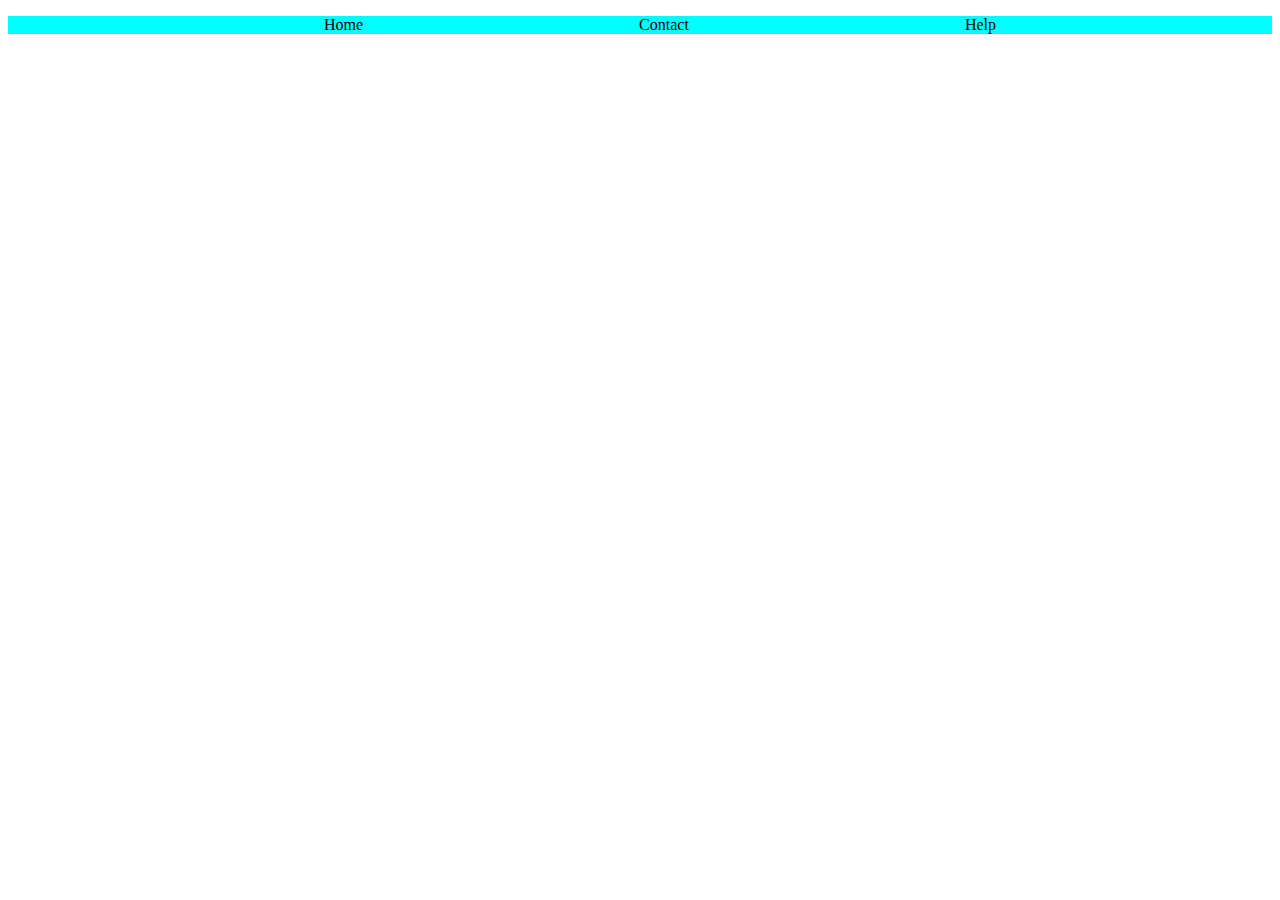
<file: index.html>
<!DOCTYPE html>
<html lang="en">
<head>
    <meta charset="UTF-8">
    <meta name="viewport" content="width=device-width, initial-scale=1.0">
    <meta http-equiv="X-UA-Compatible" content="ie=edge">
    <title>Document</title>
    <link  rel="stylesheet" href="indexcss.css"></link>
</head>
<body>
  <!--<div1 id="container">
    <div id="box1">box1</div>
    <div id="box2">box2</div>
    <div id="box3">box3</div>
    <div id="box4">box4</div>
  </div1>-->
  <div>
    <ul class="navbar">
      <li><a href="#">Home</a></li>
      <li><a href="#">Contact</a></li>
      <li><a href="#">Help</a></li>
    </ul>
  </div>
</body>
</html>
</file>
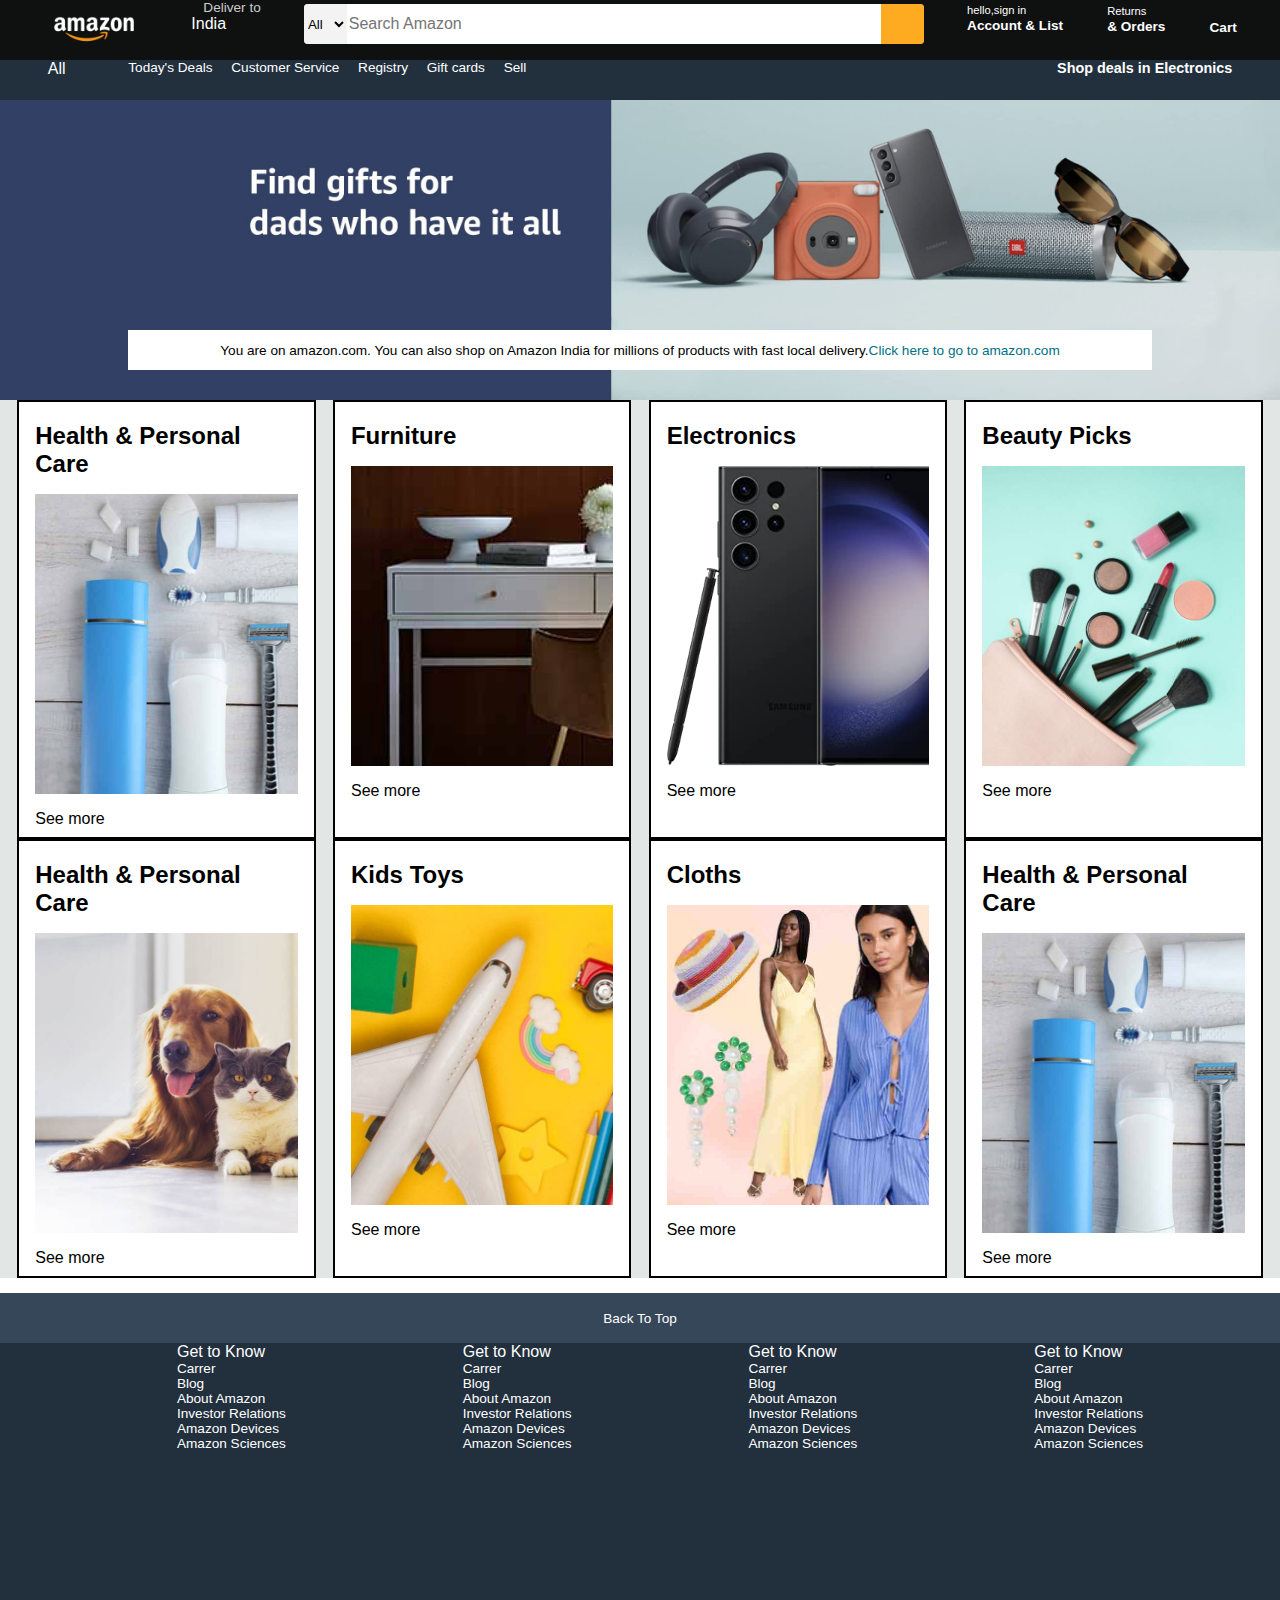
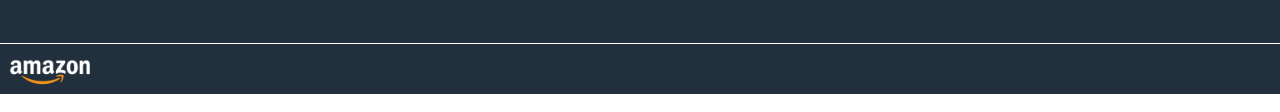
<file: Amazonclone.html>
<!DOCTYPE html>
<html lang="en">
<head>
    <meta charset="UTF-8">
    <meta name="viewport" content="width=device-width, initial-scale=1.0">
    <meta http-equiv="X-UA-Compatible" content="ie=edge">
    <title>Document</title>
    <link rel="stylesheet" href="https://cdnjs.cloudflare.com/ajax/libs/font-awesome/6.4.2/css/all.min.css" integrity="sha512-z3gLpd7yknf1YoNbCzqRKc4qyor8gaKU1qmn+CShxbuBusANI9QpRohGBreCFkKxLhei6S9CQXFEbbKuqLg0DA==" crossorigin="anonymous" referrerpolicy="no-referrer" />
    <link rel="stylesheet" href="Amazonclone.css">
</head>

<body>
   <header>
       <div class="navbar">
           <div class="nav-logo border">
               <div class="logo "></div>
            </div>
            <div class="nav-address">
                <p class="add-first">Deliver to</p>
                <div class="add-icon">
                    <i class="fa-solid fa-location-dot"></i>
                    <p class="add-sec">India</p>
                </div>
            </div>
            <div class="nav-search">
                <select class="search-select">
                    <option>All</option>
                </select>

                <input placeholder="Search Amazon" class="search-input">
                <div class="search-icon">
                    <i class="fa-solid fa-magnifying-glass"></i>

                </div>
            </div>
       
       <div class="nav-signing">
           <p><span>hello,sign in</span></p>
           <p class="nav-second">Account & List</p>

       </div>
       <div class="nav-return border">
            <p><span>Returns</span></p>
            <p class="nav-second">& Orders</p>
        </div>
        <div class="nav-cart">
                <i class="fa-solid fa-cart-shopping"></i>   
                Cart
        </div>
    </div>
    <div class="panel">
        <div class="panel-all">
            <i class="fa-solid fa-bars"></i>
            All
        </div>
        <div class="panel-ops">
            <p>Today's Deals</p>
            <p>Customer Service</p>
            <p>Registry</p>
            <p>Gift cards</p>
            <p>Sell</p>
        </div>
        <div class="panel-deals">
            Shop deals in Electronics
        </div>
    </div>
    
   </header> 
   <div class="hero-section">
        <div class="hero-msg">
            <p>You are on amazon.com. You can also shop on Amazon India for millions of products 
                with fast local delivery.<a>Click here to go to amazon.com</a>
            </p>
        </div>
   </div>
   <div class="shop-section">
       <div class="box1 box">
           <div class="box-content">
           <h2>Health & Personal Care</h2>
           <div class="box-img" style="background-image: url('box2_image.jpg')"></div>
           <p>See more</p>
       </div>
       </div>
       <div class="box2 box">
            <div class="box-content">
                    <h2>Furniture</h2>
                    <div class="box-img" style="background-image: url('box3_image.jpg')"></div>
                    <p>See more</p>
                </div>
       </div>
       <div class="box3 box">
            <div class="box-content">
                    <h2>Electronics</h2>
                    <div class="box-img" style="background-image: url('box4_image.jpg')"></div>
                    <p>See more</p>
                </div>
       </div>
       <div class="box4 box">
            <div class="box-content">
                    <h2>Beauty Picks</h2>
                    <div class="box-img" style="background-image: url('box5_image.jpg')"></div>
                    <p>See more</p>
                </div>
       </div>
       <div class="box1 box">
            <div class="box-content">
            <h2>Health & Personal Care</h2>
            <div class="box-img" style="background-image: url('box6_image.jpg')"></div>
            <p>See more</p>
        </div>
        </div>
        <div class="box2 box">
             <div class="box-content">
                     <h2>Kids Toys</h2>
                     <div class="box-img" style="background-image: url('box7_image.jpg')"></div>
                     <p>See more</p>
                 </div>
        </div>
        <div class="box3 box">
             <div class="box-content">
                     <h2>Cloths</h2>
                     <div class="box-img" style="background-image: url('box8_image.jpg')"></div>
                     <p>See more</p>
                 </div>
        </div>
        <div class="box4 box">
             <div class="box-content">
                     <h2>Health & Personal Care</h2>
                     <div class="box-img" style="background-image: url('box2_image.jpg')"></div>
                     <p>See more</p>
                 </div>
        </div>
   </div>
   <footer>
       <div class="foot-panel1">
           Back To Top
       </div>
       <div class="foot-panel2">
           <ul>
               <p>Get to Know</p>
               <a>Carrer</a>
               <a>Blog</a>
               <a>About Amazon</a>
               <a>Investor Relations</a>
               <a>Amazon Devices</a>
               <a>Amazon Sciences</a>
           </ul>
           <ul>
                <p>Get to Know</p>
                <a>Carrer</a>
                <a>Blog</a>
                <a>About Amazon</a>
                <a>Investor Relations</a>
                <a>Amazon Devices</a>
                <a>Amazon Sciences</a>
            </ul>
            <ul>
                    <p>Get to Know</p>
                    <a>Carrer</a>
                    <a>Blog</a>
                    <a>About Amazon</a>
                    <a>Investor Relations</a>
                    <a>Amazon Devices</a>
                    <a>Amazon Sciences</a>
                </ul>
                <ul>
                        <p>Get to Know</p>
                        <a>Carrer</a>
                        <a>Blog</a>
                        <a>About Amazon</a>
                        <a>Investor Relations</a>
                        <a>Amazon Devices</a>
                        <a>Amazon Sciences</a>
                    </ul>

       </div>
       <div class="foot-panel3">
            <div class="logo"></div>
       </div>
       <div class="foot-panel4">
           <div class="pages">
               <a>Conditions of Use</a>
                <a>Privacy of Notice</a>
                <a>Your Ads Privacy Choices</a>
           </div>
       </div>
   </footer>
</body>
</html>
</file>
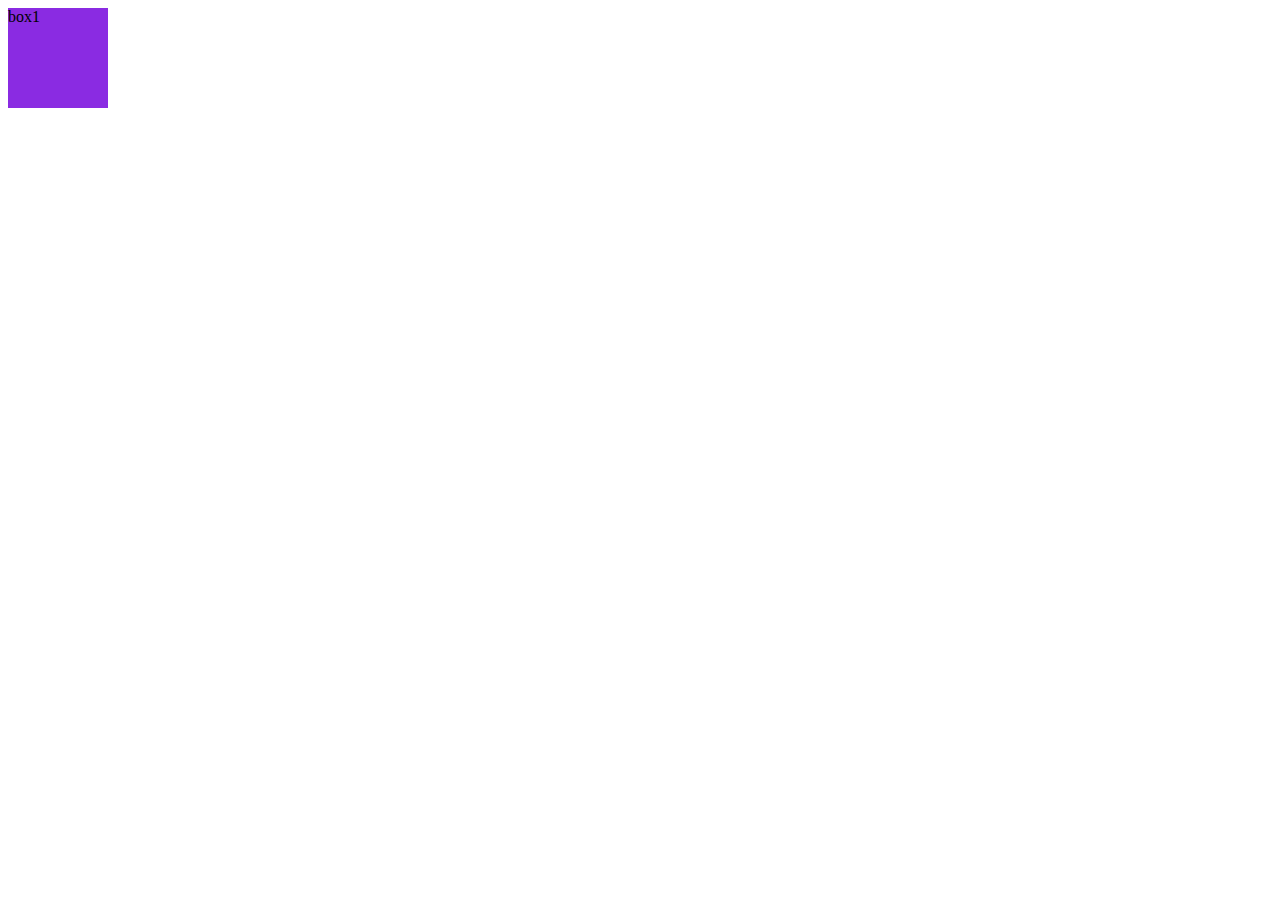
<file: media_query.html>
<!DOCTYPE html>
<html lang="en">
<head>
    <meta charset="UTF-8">
    <meta name="viewport" content="width=device-width, initial-scale=1.0">
    <meta http-equiv="X-UA-Compatible" content="ie=edge">
    <title>Document</title>
    <link rel="stylesheet" href="media_query.css">
</head>
<body>
    <div class="box">
box1
    </div>
</body>
</html>
</file>
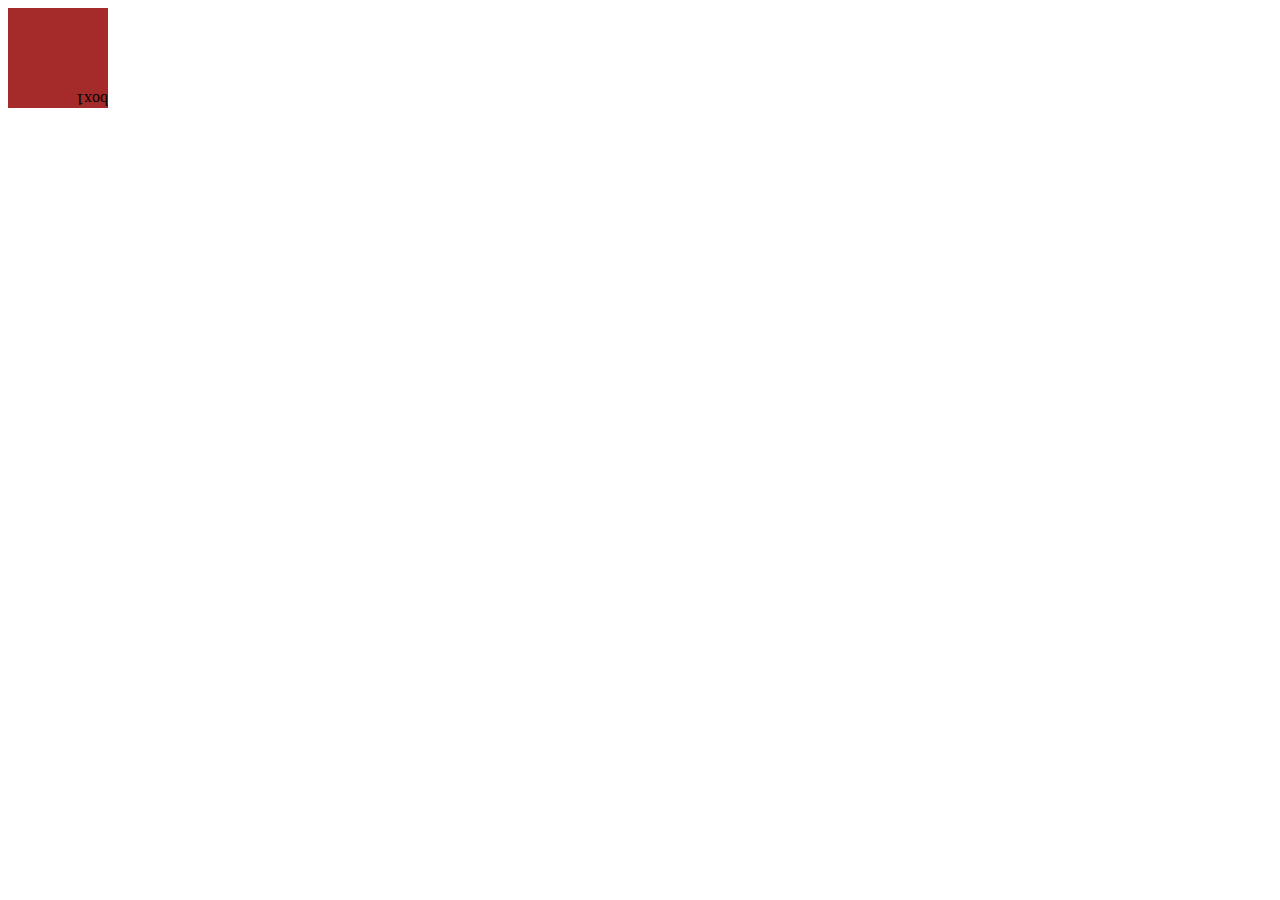
<file: transition.html>
<!DOCTYPE html>
<html lang="en">
<head>
    <meta charset="UTF-8">
    <meta name="viewport" content="width=device-width, initial-scale=1.0">
    <meta http-equiv="X-UA-Compatible" content="ie=edge">
    <title>Document</title>
    <link rel="stylesheet" href="transition.css" ></link>
</head>
<body>
    <div>
        box1
    </div>
</body>
</html>
</file>
<file: indexcss.css>
/* #maindiv{
    height:100px;
    width:100px;
    background-color: brown;
    border-radius: 50%;
    margin-bottom: 20px;

}
#div1{
    height:100px;
    width:100px;
    background-color: pink;
    border-radius: 50%;
    margin-bottom: 20px;


}
#div2{
    height:100px;
    width:100px;
    background-color:blue;
    border-radius: 50%;
    margin-bottom: 20px;


}
.opacity{
    height:100px;
    width:100px;
    background-color: black;
    opacity: 0.50;
    color:white;
} 
body{
    text-align: center;
}

#container{
    height:200px;
    width:800px;
    border: 2px solid black;
    background-color: antiquewhite;
    display: flex;
    flex-direction: row;
    flex-shrink: initial;
    justify-content: space-around;
}
div{
    width:100px;
     height: 100px;
    border: 2px solid black;
    display: inline-block;

}*/
#box1{
    background-color: aqua;
}
#box2{
    background-color: pink;
    flex-grow: unset;
}
#box3{
    background-color: brown;
}
#box4{
    background-color: yellowgreen;
}
#container{

}
div{
    background-color: pink;

}
a{
    text-decoration: none;
    color:black;
}
li{
    list-style-type: none;
    
}
.navbar{
    background-color: aqua;
    justify-content: space-evenly;
    display: flex;
    
    
}
</file>
<file: Amazonclone.css>
*{
    margin: 0;
    font-family:Arial;
    border:border-box;
}
.navbar{
    height:60px;
    background-color: #0f1111;
    color:white;
    display:flex;
    justify-content: space-evenly;
}
.logo{
    background-image: url("amazon_logo.png");
    height: 50px;
    width:100px;
    background-size: cover;
}
.nav-logo{
    height: 50px;
    width:100px;
}
.border{
    border:1.5px solid transparent;
}
.border:hover{
    border:1.5px solid white;
}
.add-first{
color:#cccccc;
font-size:0.85rem;
margin-left: 15px;
}
.add-sec{
    font-size:1rem;
    margin-left: 3px;
}
.add-icon{
    display: flex;
    align-items: center;
}
.nav-search{
display:flex;
background-color: pink;
width:620px;
height: 40px;
border-radius:4px;
margin-top: 4px;
justify-content: space-evenly;
} 
.search-select{
    width:50px;
    background-color: #f3f3f3;
    align-items: center;
    border-top-left-radius:4px;
    border-bottom-left-radius:4px;
    border:none;
}   
.search-input{
    width:100%;
    font-size:1rem;
    border:none;
}
.search-icon{
    width:50px;
    justify-content: center;
    align-items: center;
    display: flex;
    font-size:1.2rem;
    background-color: rgba(255, 166, 0, 0.836);
    border-top-right-radius: 4px;
    border-bottom-right-radius: 4px;
}
span{
    font-size:0.7rem;

}
.nav-second{
    font-size:0.85rem;
    font-weight: 700;
}
.nav-search:hover{
    border: 2px solid orange;
}
.nav-cart i{
    font-size:35px;

}
.nav-cart{
    font-size: 0.85rem;
    font-weight: 700;
}
.panel{
    height:40px;
    background-color: #222f3d;
    display:flex;
    color:white;
    justify-content: space-evenly;
}
.panel-ops p{
    display: inline;
    margin-left: 15px;
}
.panel-ops{
    width:70%;
    font-size:0.85rem;
}
.panel-deals{
    font-size: 0.9rem;
    font-weight: 700;
}
.hero-section{
    background-image: url("hero_image.jpg");
    height:300px;
    background-size: cover;
    display: flex;
    justify-content: center;
    align-items: flex-end;
}
.hero-msg{
    background-color: white;
    color:black;
    height: 40px;
    display: flex;
    align-items: center; /*vertically items center */
    justify-content: center; /* horizontally items center*/
    font-size: 0.85rem;
    width:80%;
    margin-bottom: 30px;

}
.hero-msg a{
    color:#007185;
}
.shop-section{
    display: flex;
    flex-wrap: wrap;
    justify-content: space-evenly;
    background-color:#e2e7e6;
}
.box{
    border: 2px solid black;
    height: 400px;
    width: 23%;
    background-color: white;
    padding: 20px 0px 15px;

}
.box-img{
    height: 300px;
    background-size: cover;
    margin-top: 1rem;
    margin-bottom: 1rem;
}
.box-content{
    margin-left: 1rem;
    margin-right: 1rem;
}
.foot-panel1{
    background-color: #37475a;
    color: white;
    height: 50px;
    display: flex;
    justify-content: center;
    align-items: center;
    font-size:0.85rem;
}
footer{
    margin-top: 15px;
}
.foot-panel2{
    background-color: #222f3d;
    color:white;
    height:300px;
    display: flex;
    justify-content: space-evenly;
}
ul a{
    display: block;
    font-size: 0.85rem;
}
.foot-panel3{
    background-color: #222f3d;
    color:white;
    border-top:0.5px solid white;
}
.foot-panel4{
    color:white;
}
</file>
<file: media_query.css>
.box{
height:100px;
width:100px;
background-color: blueviolet;
}
@media(min-width:600px){
    div{
        background-color: red;
    }
}
</file>
<file: transition.css>
div{
    height: 100px;
    width:100px;
    background-color: brown;
    transition-property: all;
    transition-duration: 2s;
    transition-timing-function: steps(5);
    transform: rotate(180deg);
}
div:hover{
    background-color: aquamarine;
    color:blueviolet;
    transform: translateX(200px);


}
</file>
